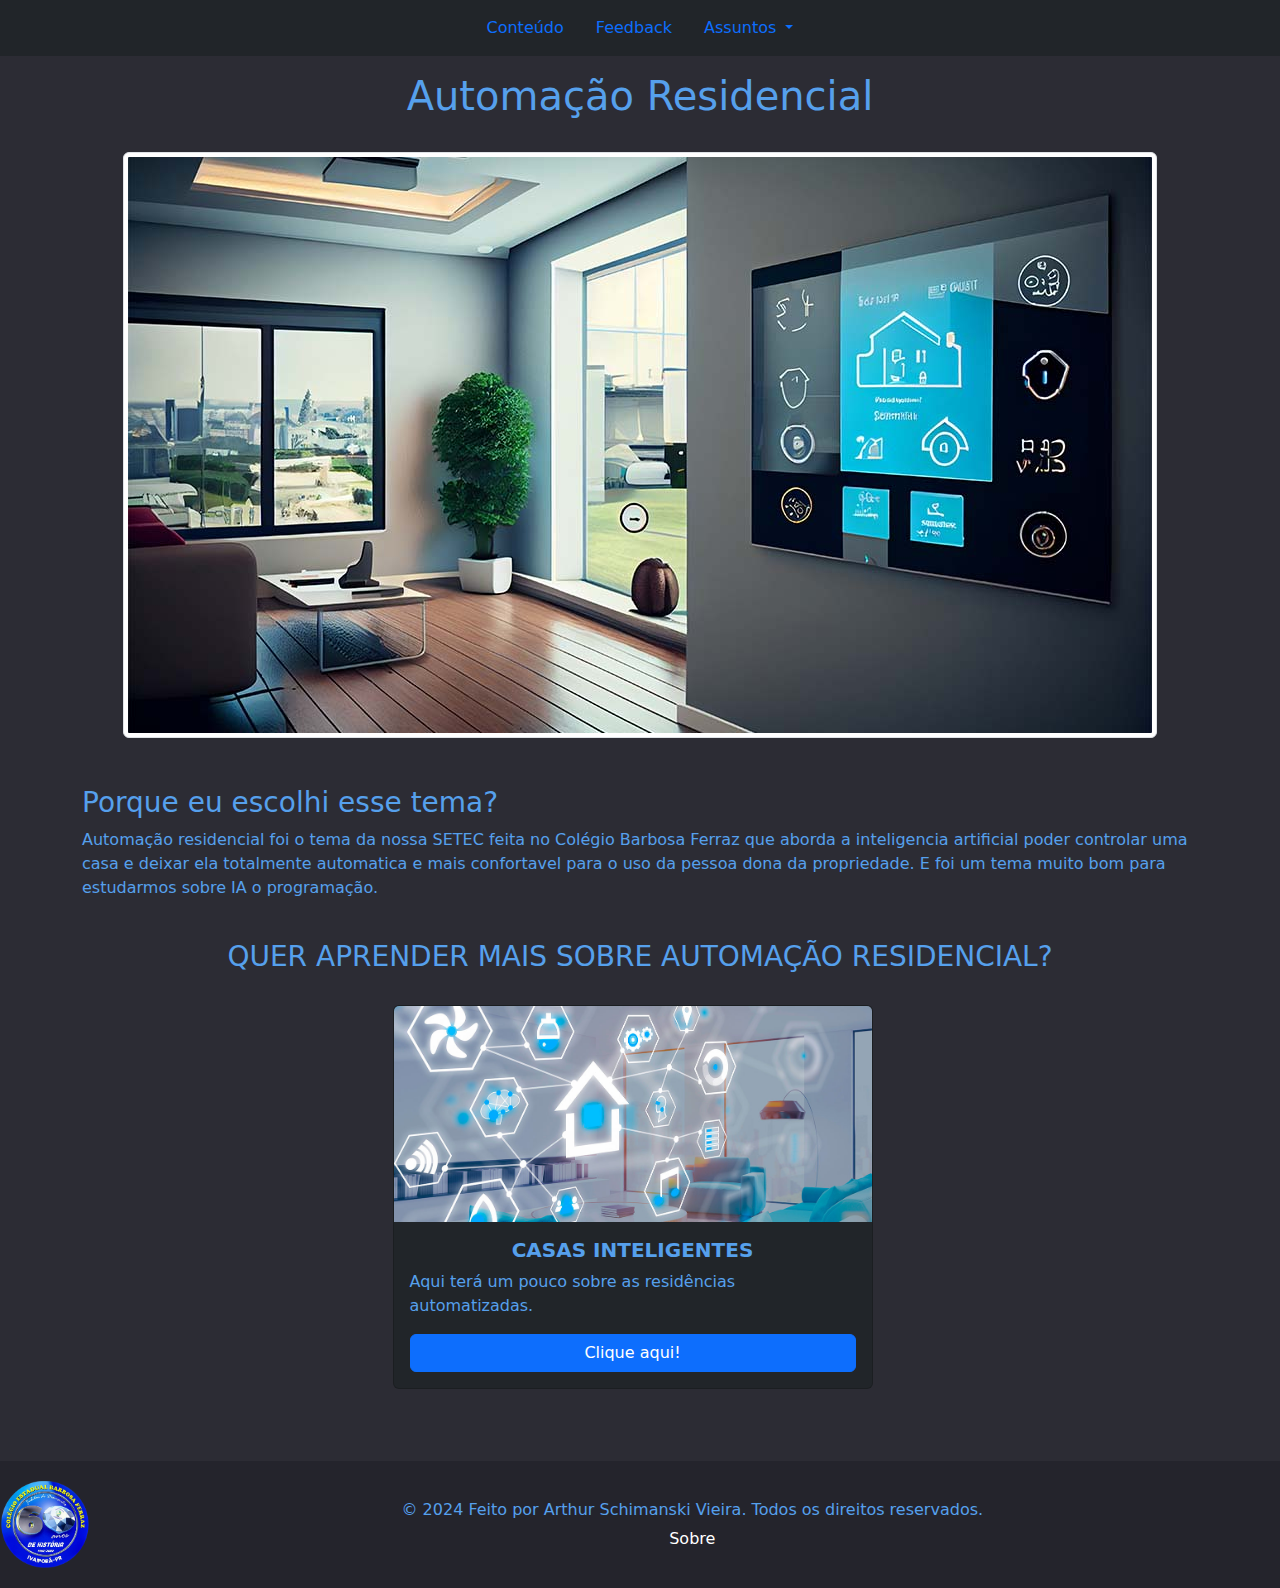
<file: index.html>
<!DOCTYPE html>
<html lang="pt-br">

<head>
    <meta charset="UTF-8">
    <meta name="viewport" content="width=device-width, initial-scale=1.0">
    <title>Automação residencial</title>
    <link href="https://cdn.jsdelivr.net/npm/bootstrap@5.3.3/dist/css/bootstrap.min.css" rel="stylesheet"
        integrity="sha384-QWTKZyjpPEjISv5WaRU9OFeRpok6YctnYmDr5pNlyT2bRjXh0JMhjY6hW+ALEwIH" crossorigin="anonymous">
    <script defer src="https://cdn.jsdelivr.net/npm/bootstrap@5.3.3/dist/js/bootstrap.bundle.min.js"
        integrity="sha384-YvpcrYf0tY3lHB60NNkmXc5s9fDVZLESaAA55NDzOxhy9GkcIdslK1eN7N6jIeHz"
        crossorigin="anonymous"></script>
    <link rel="stylesheet" href="style.css">
</head>

<body>
    <nav class="navbar bg-dark fixed-top justify-content-center ">
        <ul class="nav justify-content-center">
            <li class="nav-item">
                <a class="nav-link active" aria-current="page" href="conteudo.html">Conteúdo</a>
            </li>
            <li class="nav-item">
                <a class="nav-link" href="feedback.php">Feedback</a>
            </li>
            <li class="nav-item dropdown">
                <a class="nav-link dropdown-toggle" href="#" role="button" data-bs-toggle="dropdown"
                    aria-expanded="false">
                    Assuntos
                </a>
                <ul class="dropdown-menu">
                    <li><a class="dropdown-item" href="casas.html">Casas Inteligentes</a></li>
                    <li><a class="dropdown-item" href="fazer.html">Como é feita a automação</a></li>
                    <li><a class="dropdown-item" href="beneficios.html">Benefícios</a></li>
                </ul>
            </li>
        </ul>
    </nav>
    <br>
    <br>
    <br>
    <div class="container">
        <h1 class="titulo text-center">Automação Residencial</h1>
        <br>
        <div class="d-flex justify-content-center">
            <img src="img/nao.jpg" class="img-fluid img-thumbnail" alt="..." style="max-width: 100%; height: auto;">
        </div>
        <br>
        <br>
        <h3 class="titulo">Porque eu escolhi esse tema?</h3>
        <p>Automação residencial foi o tema da nossa SETEC feita no Colégio Barbosa Ferraz que aborda a inteligencia
            artificial poder controlar uma casa e deixar ela totalmente automatica e mais confortavel para o uso da
            pessoa dona da propriedade. E foi um tema muito bom para estudarmos sobre IA o programação.</p>
    </div>

    <br>
    <h3 class="titulo text-center">QUER APRENDER MAIS SOBRE AUTOMAÇÃO RESIDENCIAL?</h3>
    <br>
    <div class="container d-flex justify-content-center">
        <div class="card bg-dark card-inline" style="width: 30rem;">
            <img src="img/oi.jpg" class="card-img-top" alt="...">
            <div class="card-body">
                <h5 class="titulo card-title d-flex justify-content-center"><strong>CASAS INTELIGENTES</strong></h5>
                <p class="card-text d-flex justify-content-center">Aqui terá um pouco sobre as residências
                    automatizadas.</p>
                <a href="conteudo.html" class="btn btn-primary d-flex justify-content-center">Clique aqui!</a>
            </div>
        </div>
        
    </div>
    <br>
    <br>
    <br>
    <footer class="footer">
        <div class="footer-content">
            <img class="logo" src="img/logo.png" alt="Logo do Barbosa">
            <div class="footer-text">
                <p>&copy; 2024 Feito por Arthur Schimanski Vieira. Todos os direitos reservados.</p>
                <div class="footer-links">
                    <a href="sobre.html">Sobre</a>
                </div>
            </div>
        </div>
    </footer>


</body>

</html>
</file>
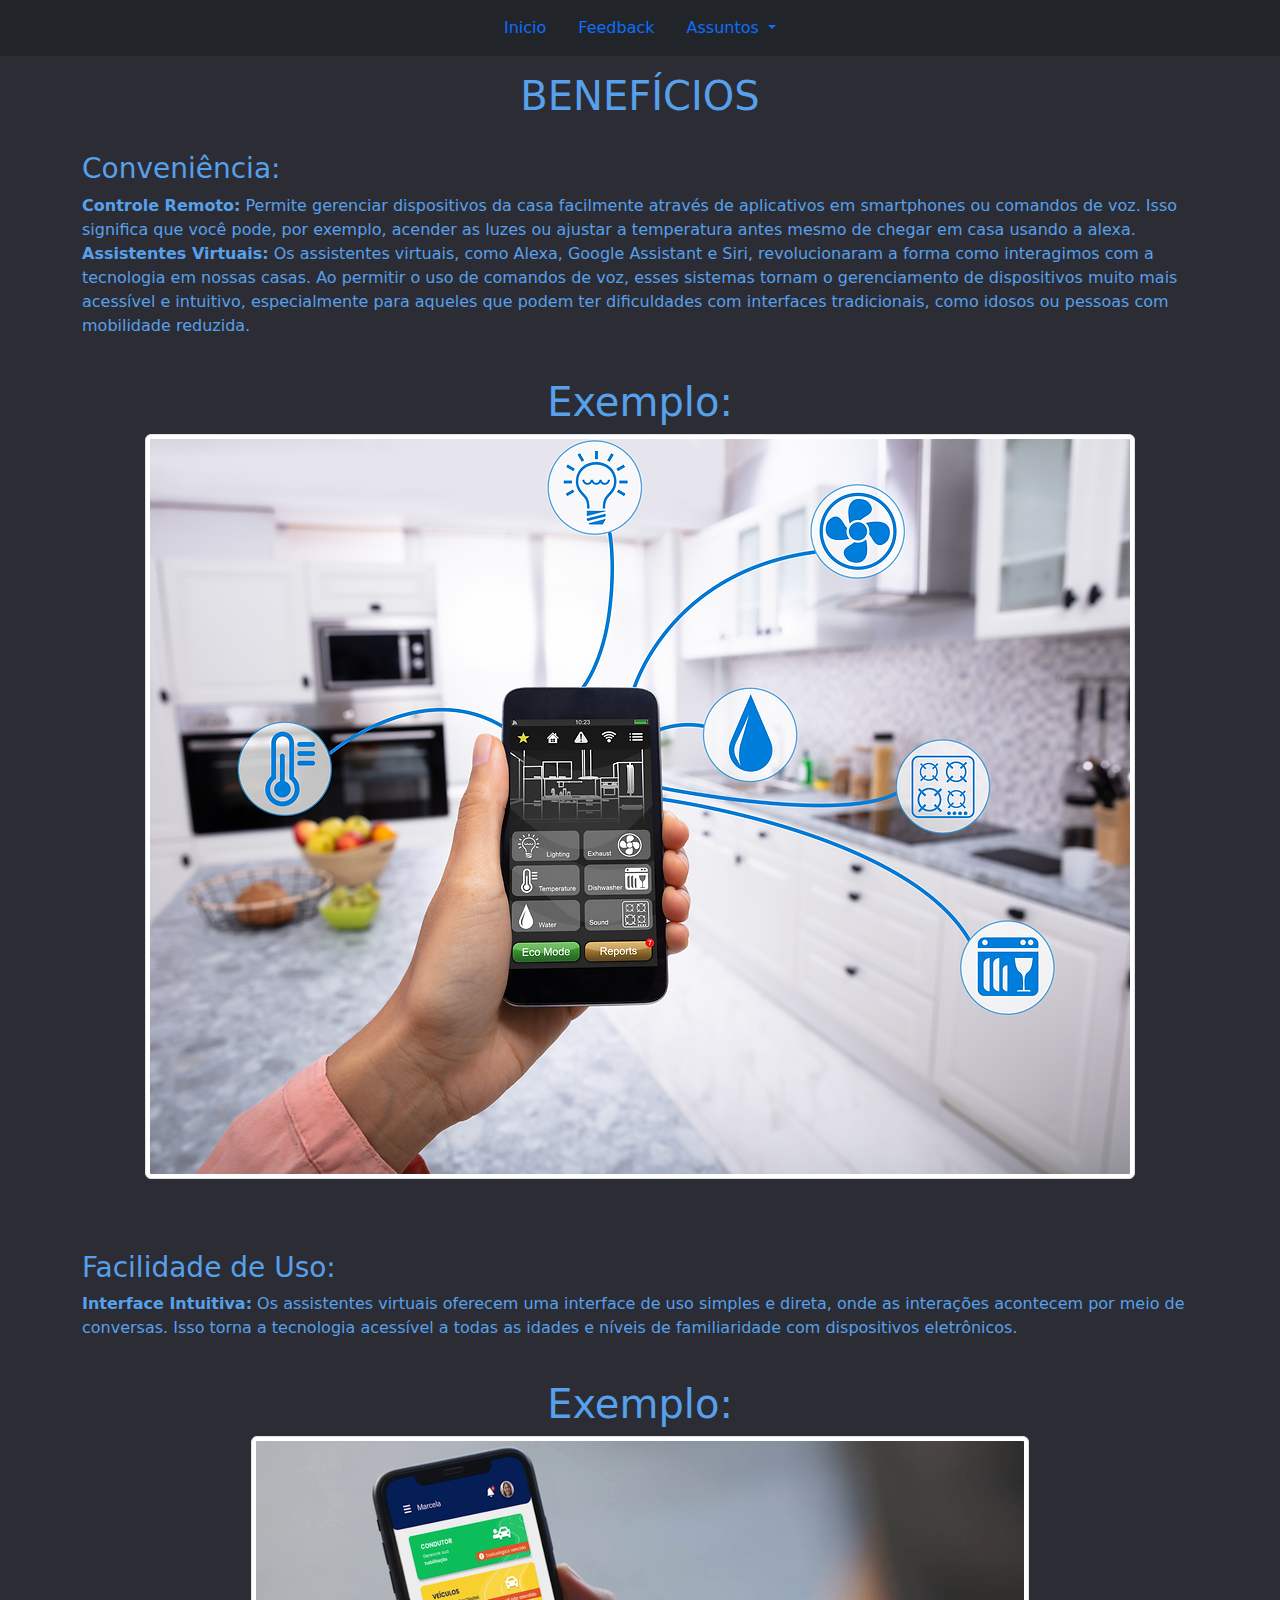
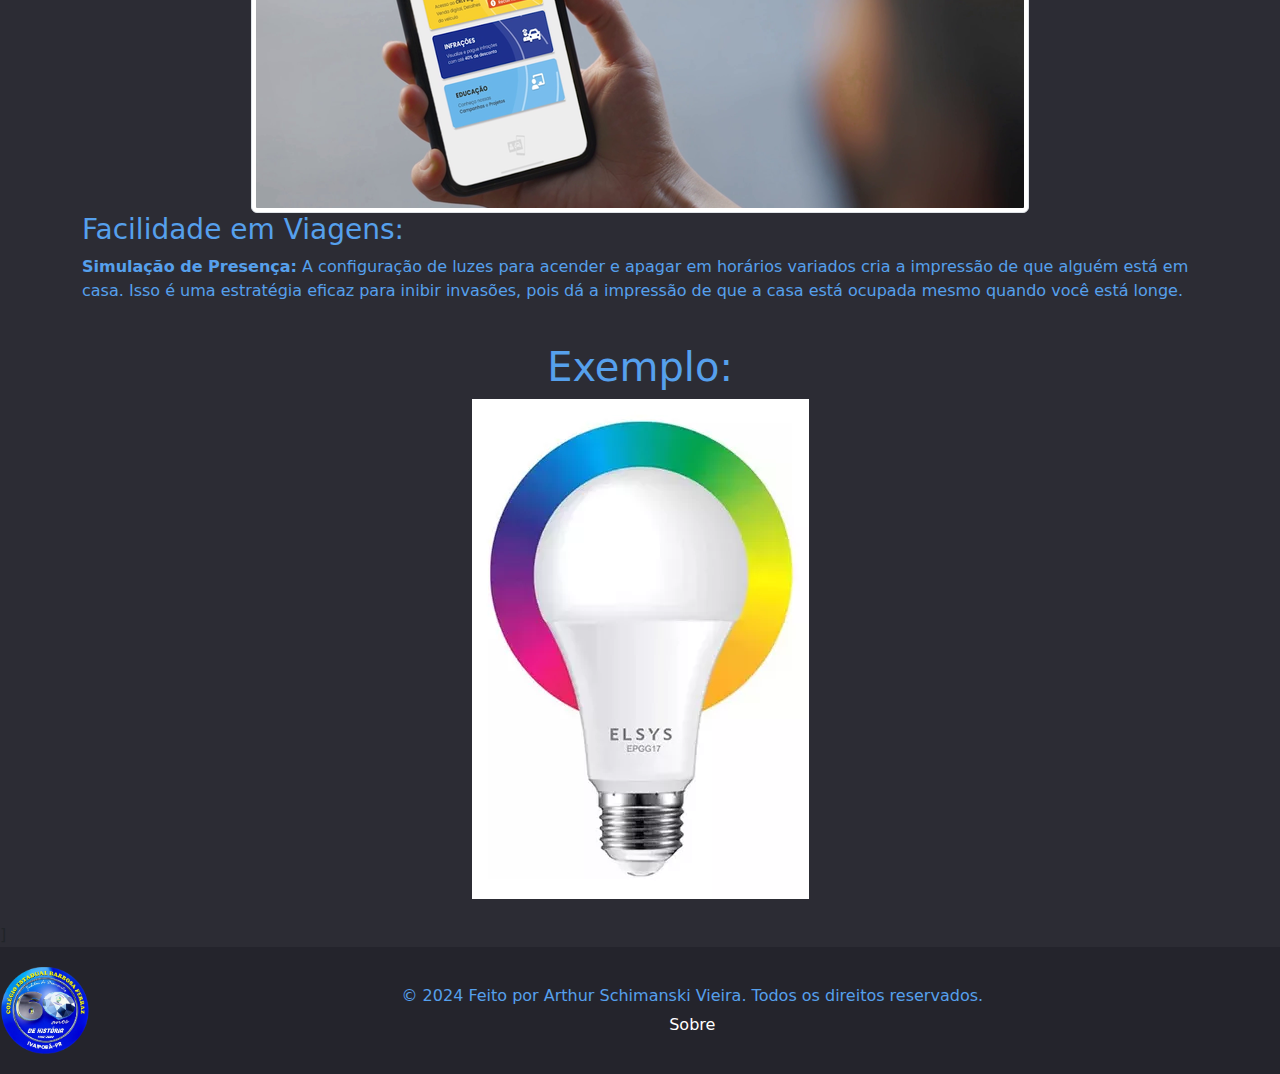
<file: beneficios.html>
<!DOCTYPE html>
<html lang="pt-br">

<head>
    <meta charset="UTF-8">
    <meta name="viewport" content="width=device-width, initial-scale=1.0">
    <title>BENEFÍCIOS</title>
    <link href="https://cdn.jsdelivr.net/npm/bootstrap@5.3.3/dist/css/bootstrap.min.css" rel="stylesheet"
        integrity="sha384-QWTKZyjpPEjISv5WaRU9OFeRpok6YctnYmDr5pNlyT2bRjXh0JMhjY6hW+ALEwIH" crossorigin="anonymous">
    <script defer src="https://cdn.jsdelivr.net/npm/bootstrap@5.3.3/dist/js/bootstrap.bundle.min.js"
        integrity="sha384-YvpcrYf0tY3lHB60NNkmXc5s9fDVZLESaAA55NDzOxhy9GkcIdslK1eN7N6jIeHz"
        crossorigin="anonymous"></script>
    <link rel="stylesheet" href="style.css">
</head>

<body>
    <nav class="navbar bg-dark fixed-top justify-content-center ">
        <ul class="nav justify-content-center">

            <li class="nav-item">
                <a class="nav-link active" aria-current="page" href="index.html">Inicio</a>
            </li>
            <li class="nav-item">
                <a class="nav-link" href="feedback.php">Feedback</a>
            </li>
            <li class="nav-item dropdown">
                <a class="nav-link dropdown-toggle" href="#" role="button" data-bs-toggle="dropdown"
                    aria-expanded="false">
                    Assuntos
                </a>
                <ul class="dropdown-menu">
                    <li><a class="dropdown-item" href="conteudo.html">Conteúdo</a></li>
                    <li><a class="dropdown-item" href="casas.html">Casas Inteligentes</a></li>
                    <li><a class="dropdown-item" href="fazer.html">Como é feita a automação</a></li>
                    <li><a class="dropdown-item" href="beneficios.html">Benefícios</a></li>
                </ul>
            </li>
        </ul>
    </nav>
    <br>
    <br>
    <br>
    <h1 class="titulo text-center">BENEFÍCIOS</h1>
    <br>    
    <div class="container">
        <h3 class="titulo">Conveniência:</h3>
        <p><strong>Controle Remoto:</strong> Permite gerenciar dispositivos da casa facilmente através de aplicativos em
            smartphones ou comandos de voz. Isso significa que você pode, por exemplo, acender as luzes ou ajustar a
            temperatura antes mesmo de chegar em casa usando a alexa.
            <br>
            <strong>Assistentes Virtuais:</strong> Os assistentes virtuais, como Alexa, Google Assistant e Siri,
            revolucionaram a forma como interagimos com a tecnologia em nossas casas. Ao permitir o uso de comandos de
            voz, esses sistemas tornam o gerenciamento de dispositivos muito mais acessível e intuitivo, especialmente
            para aqueles que podem ter dificuldades com interfaces tradicionais, como idosos ou pessoas com mobilidade
            reduzida.
        </p>
<br>
        <h1 class="titulo text-center">Exemplo:</h1>
        <div class="row justify-content-center">
            <div class="col-auto">
                <img src="img/conveniencia.webp" class="img-fluid img-thumbnail" alt="Thumbnail">
            </div>
        </div>
        <br>
        <br>
        <br>

        <h3 class="titulo">Facilidade de Uso:</h3>
        <p><strong>Interface Intuitiva:</strong> Os assistentes virtuais oferecem uma interface de uso simples e direta,
            onde as interações acontecem por meio de conversas. Isso torna a tecnologia acessível a todas as idades e
            níveis de familiaridade com dispositivos eletrônicos.
            <br>
        </p>
<br>
        <h1 class="titulo text-center">Exemplo:</h1>
        <div class="row justify-content-center">
            <div class="col-auto">
                <img src="img/intuitiva.png" class="img-fluid img-thumbnail" alt="Thumbnail">
            </div>
        </div>

        <h3 class="titulo">Facilidade em Viagens:</h3>
        <p><strong>Simulação de Presença:</strong> A configuração de luzes para acender e apagar em horários variados
            cria a impressão de que alguém está em casa. Isso é uma estratégia eficaz para inibir invasões, pois dá a
            impressão de que a casa está ocupada mesmo quando você está longe.
            <br>
        </p>
<br>
        <h1 class="titulo text-center">Exemplo:</h1>
        <div class="row justify-content-center">
            <div class="col-auto">
                <img class="" src="img/lampada.webp" class="img-fluid img-thumbnail" alt="Thumbnail">
            </div>
        </div>
    </div>
    <br>
    ]
    <footer class="footer">
        <div class="footer-content">
            <img class="logo" src="img/logo.png" alt="Logo do Barbosa">
            <div class="footer-text">
                <p>&copy; 2024 Feito por Arthur Schimanski Vieira. Todos os direitos reservados.</p>
                <div class="footer-links">
                    <a href="sobre.html">Sobre</a>
                </div>
            </div>
        </div>
    </footer>

</body>

</html>
</file>
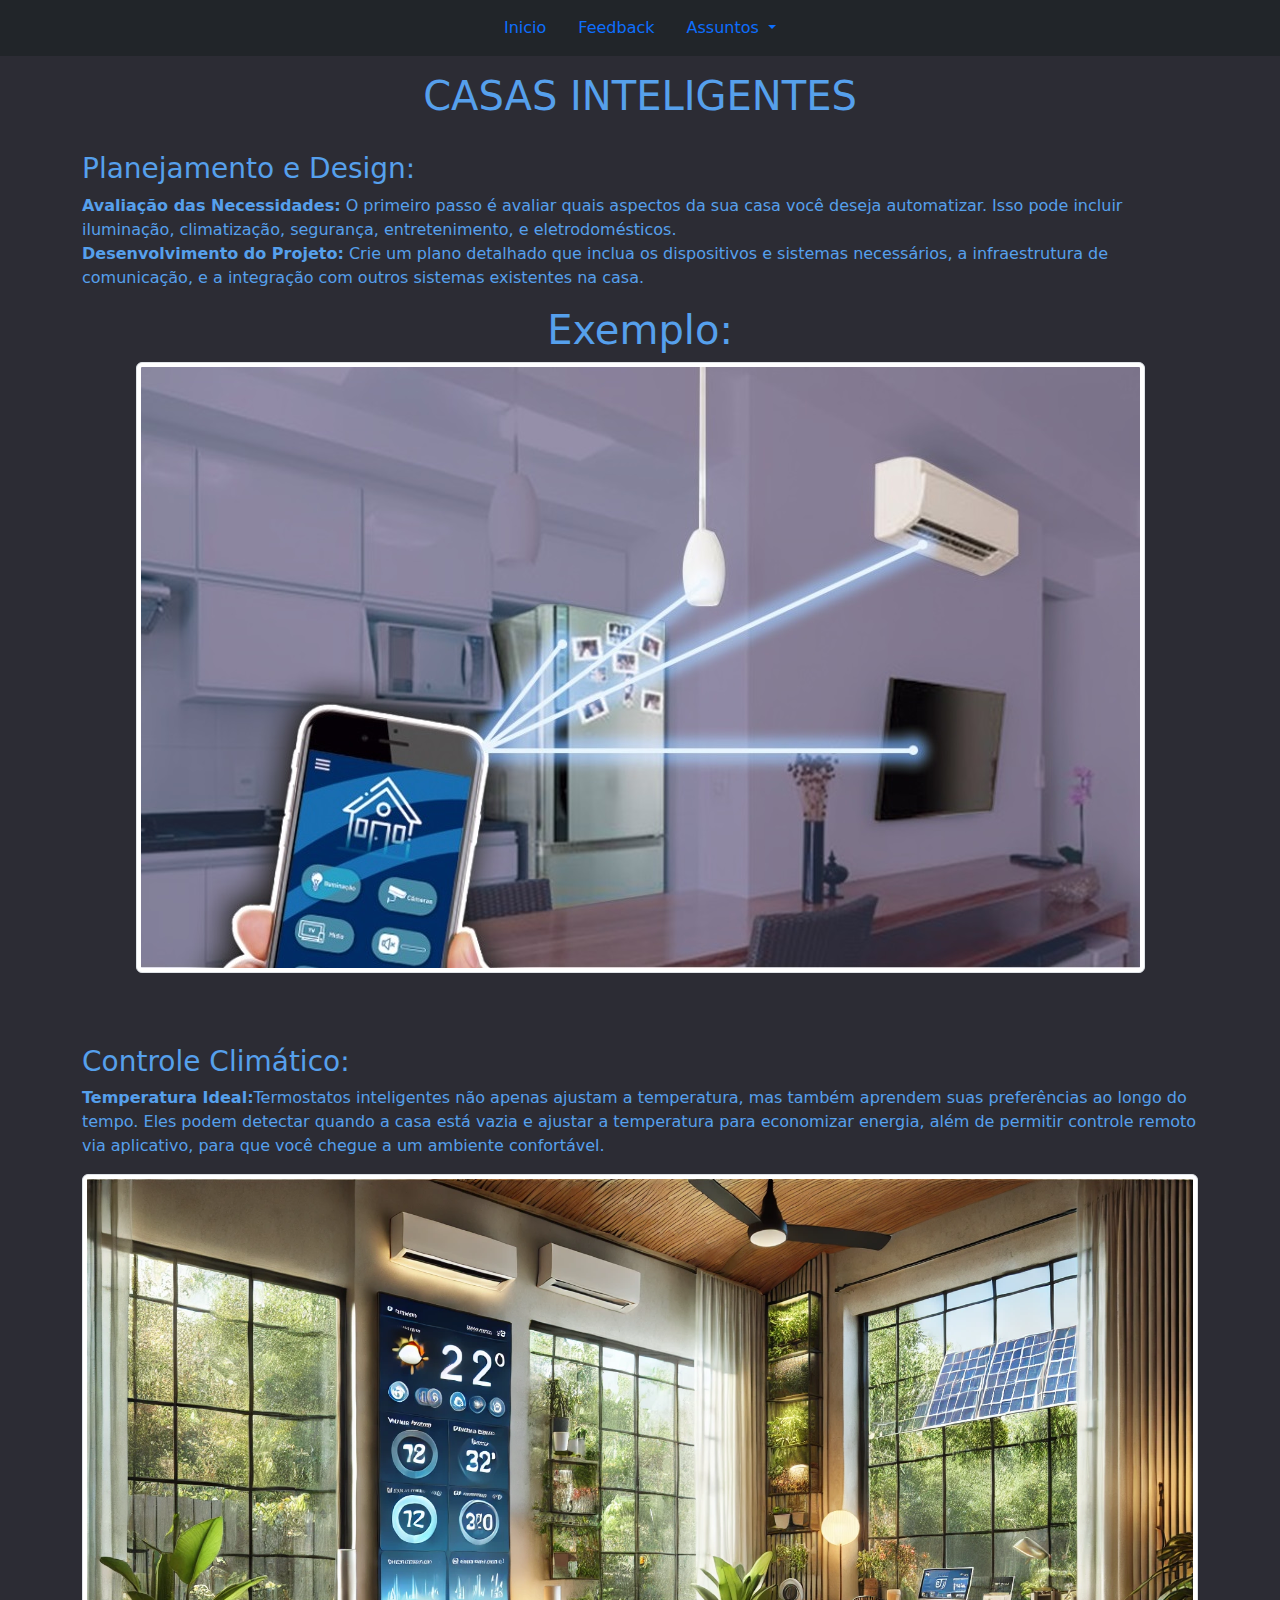
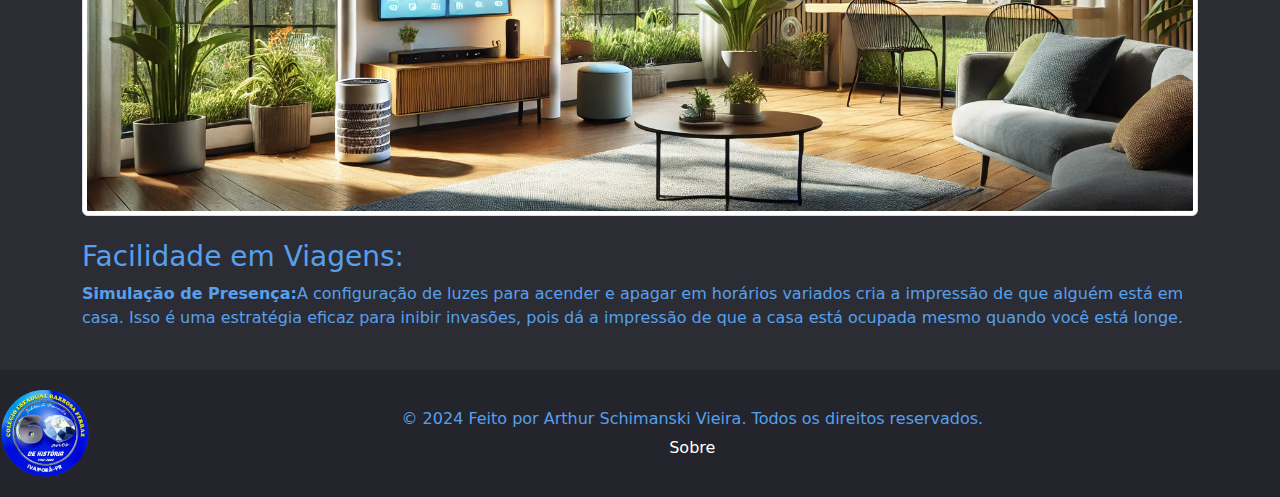
<file: casas.html>
<!DOCTYPE html>
<html lang="pt-br">

<head>
    <meta charset="UTF-8">
    <meta name="viewport" content="width=device-width, initial-scale=1.0">
    <title>CASAS INTELIGENTES</title>
    <link href="https://cdn.jsdelivr.net/npm/bootstrap@5.3.3/dist/css/bootstrap.min.css" rel="stylesheet"
        integrity="sha384-QWTKZyjpPEjISv5WaRU9OFeRpok6YctnYmDr5pNlyT2bRjXh0JMhjY6hW+ALEwIH" crossorigin="anonymous">
    <script defer src="https://cdn.jsdelivr.net/npm/bootstrap@5.3.3/dist/js/bootstrap.bundle.min.js"
        integrity="sha384-YvpcrYf0tY3lHB60NNkmXc5s9fDVZLESaAA55NDzOxhy9GkcIdslK1eN7N6jIeHz"
        crossorigin="anonymous"></script>
    <link rel="stylesheet" href="style.css">
</head>

<body>
    <nav class="navbar bg-dark fixed-top justify-content-center ">
        <ul class="nav justify-content-center">

            <li class="nav-item">
                <a class="nav-link active" aria-current="page" href="index.html">Inicio</a>
            </li>
            <li class="nav-item">
                <a class="nav-link" href="feedback.php">Feedback</a>
            </li>
        
            <li class="nav-item dropdown">
                <a class="nav-link dropdown-toggle" href="#" role="button" data-bs-toggle="dropdown"
                    aria-expanded="false">
                    Assuntos
                </a>
                <ul class="dropdown-menu">
                    <li><a class="dropdown-item" href="conteudo.html">Conteúdo</a></li>
                    <li><a class="dropdown-item" href="casas.html">Casas Inteligentes</a></li>
                    <li><a class="dropdown-item" href="fazer.html">Como é feita a automação</a></li>
                    <li><a class="dropdown-item" href="beneficios.html">Benefícios</a></li>
                </ul>
            </li>
        </ul>
    </nav>
    <br>
    <br>
    <br>
    <h1 class="titulo text-center">CASAS INTELIGENTES</h1>
    <br>
    <div class="container">
        <h3 class="titulo">Planejamento e Design:</h3>
        <p><strong>Avaliação das Necessidades:</strong> O primeiro passo é avaliar quais aspectos da sua casa você
            deseja automatizar. Isso pode incluir iluminação, climatização, segurança, entretenimento, e
            eletrodomésticos.
            <br>
            <strong>Desenvolvimento do Projeto:</strong> Crie um plano detalhado que inclua os dispositivos e sistemas
            necessários, a infraestrutura de comunicação, e a integração com outros sistemas existentes na casa.
        </p>

        <h1 class="titulo text-center">Exemplo:</h1>
        <div class="row justify-content-center">
            <div class="col-auto">
                <img src="img/talvez.jpg" class="imagens img-fluid img-thumbnail" alt="Thumbnail">
            </div>
        </div>
        <br>
        <br>
        <br>
        
        <h3 class="titulo">Controle Climático:</h3>
        <p><strong>Temperatura Ideal:</strong>Termostatos inteligentes não apenas ajustam a temperatura, mas também
            aprendem suas preferências ao longo do tempo. Eles podem detectar quando a casa está vazia e ajustar a
            temperatura para economizar energia, além de permitir controle remoto via aplicativo, para que você chegue a
            um ambiente confortável.
            <br>
        </p>

        <div class="row justify-content-center"></div>
            <div class="col-auto">
                <img src="img/temperatura.webp" class="img-fluid img-thumbnail"  alt="Thumbnail">
            </div>
<br>
        <h3 class="titulo">Facilidade em Viagens:</h3>
        <p><strong>Simulação de Presença:</strong>A configuração de luzes para acender e apagar em horários variados cria a impressão de que alguém está em casa. Isso é uma estratégia eficaz para inibir invasões, pois dá a impressão de que a casa está ocupada mesmo quando você está longe.
            <br>
        </p>
    </div>
    <br>
    
    <footer class="footer">
        <div class="footer-content">
            <img class="logo" src="img/logo.png" alt="Logo do Barbosa">
            <div class="footer-text">
                <p>&copy; 2024 Feito por Arthur Schimanski Vieira. Todos os direitos reservados.</p>
                <div class="footer-links">
                    <a href="sobre.html">Sobre</a>
                </div>
            </div>
        </div>
    </footer>

</body>

</html>
</file>
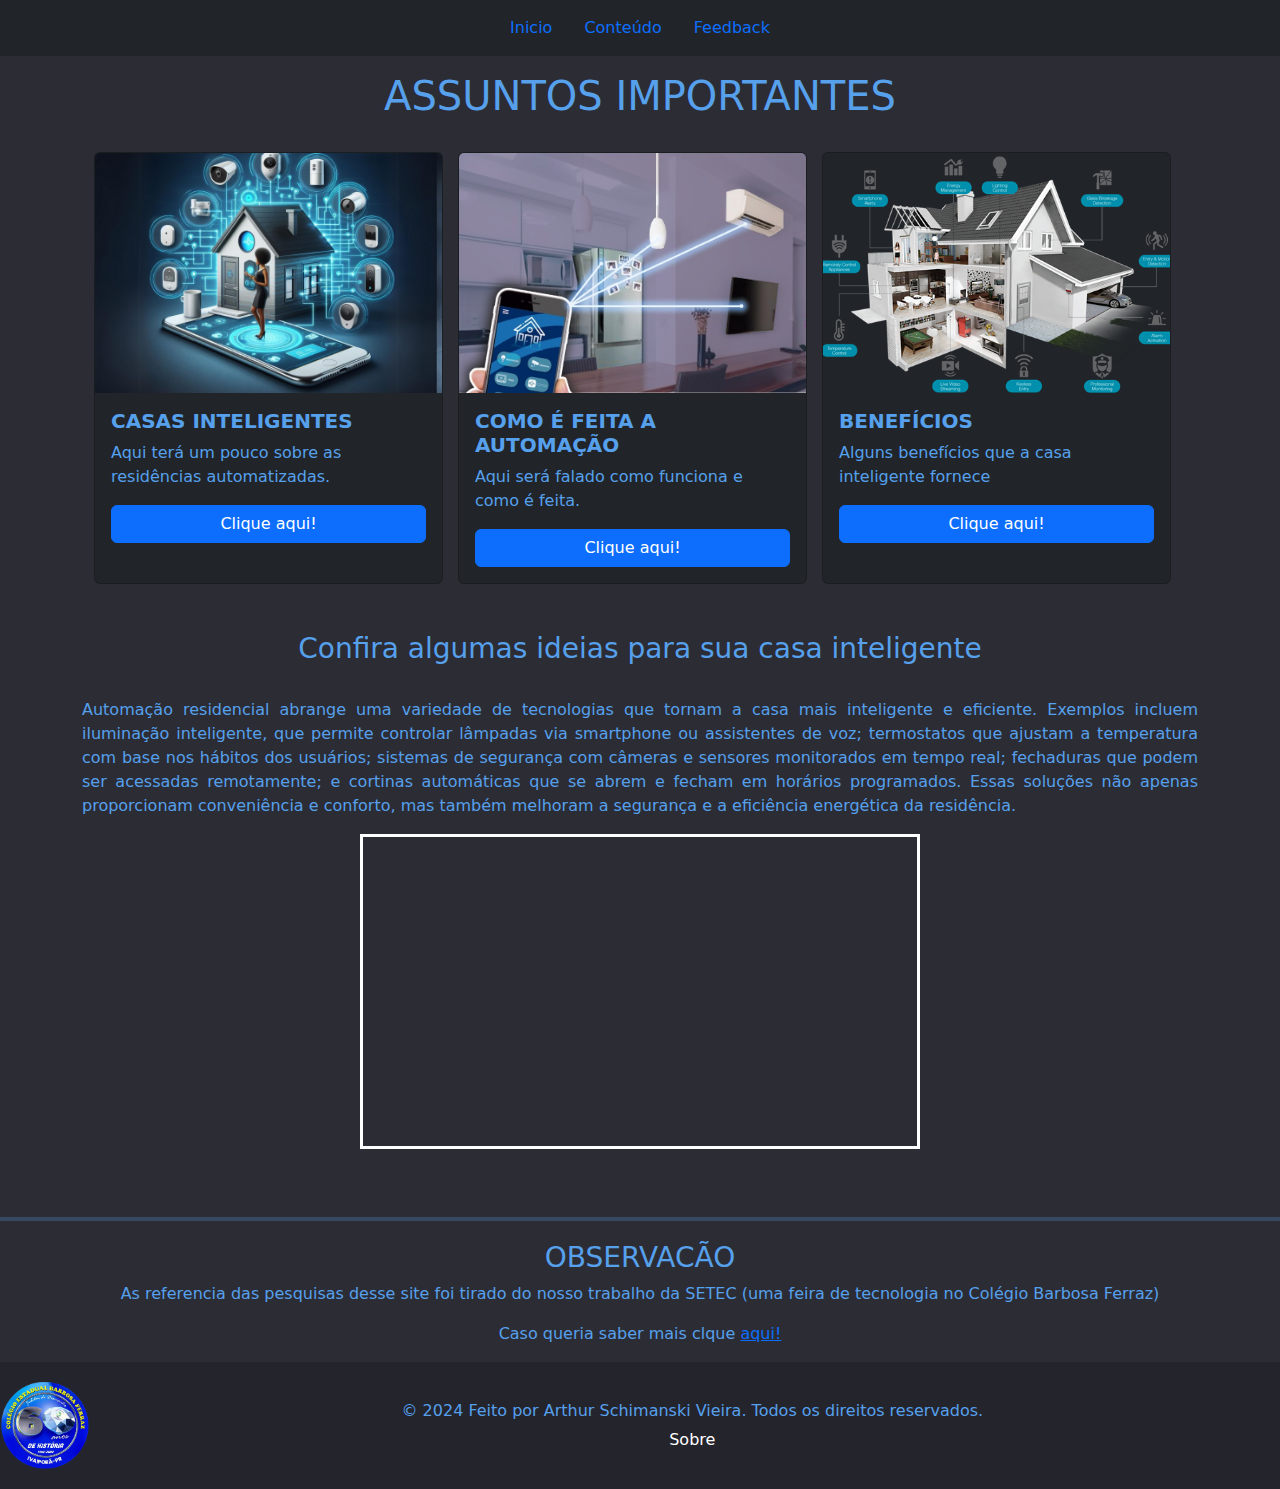
<file: conteudo.html>
<!DOCTYPE html>
<html lang="pt-br">

<head>
    <meta charset="UTF-8">
    <meta name="viewport" content="width=device-width, initial-scale=1.0">
    <title>Resumo</title>
    <link href="https://cdn.jsdelivr.net/npm/bootstrap@5.3.3/dist/css/bootstrap.min.css" rel="stylesheet"
        integrity="sha384-QWTKZyjpPEjISv5WaRU9OFeRpok6YctnYmDr5pNlyT2bRjXh0JMhjY6hW+ALEwIH" crossorigin="anonymous">
    <script defer src="https://cdn.jsdelivr.net/npm/bootstrap@5.3.3/dist/js/bootstrap.bundle.min.js"
        integrity="sha384-YvpcrYf0tY3lHB60NNkmXc5s9fDVZLESaAA55NDzOxhy9GkcIdslK1eN7N6jIeHz"
        crossorigin="anonymous"></script>
    <link href="https://cdn.jsdelivr.net/npm/bootstrap@5.3.3/dist/css/bootstrap.min.css" rel="stylesheet"
        integrity="sha384-QWTKZyjpPEjISv5WaRU9OFeRpok6YctnYmDr5pNlyT2bRjXh0JMhjY6hW+ALEwIH" crossorigin="anonymous">
    <script defer src="https://cdn.jsdelivr.net/npm/bootstrap@5.3.3/dist/js/bootstrap.bundle.min.js"
        integrity="sha384-YvpcrYf0tY3lHB60NNkmXc5s9fDVZLESaAA55NDzOxhy9GkcIdslK1eN7N6jIeHz"
        crossorigin="anonymous"></script>

    <link rel="stylesheet" href="style.css">
</head>

<body>
    <nav class="navbar bg-dark fixed-top justify-content-center ">
        <ul class="nav justify-content-center text-justify">
            <li class="nav-item">
                <a class="nav-link" href="index.html">Inicio</a>
            </li>
            <li class="nav-item">
                <a class="nav-link active" aria-current="page" href="conteudo.html">Conteúdo</a>
            </li>
            <li class="nav-item">
                <a class="nav-link" href="feedback.php">Feedback</a>
            </li>
        </ul>
    </nav>
    <br>
    <br>
    <br>

    <h1 class="titulo text-center">ASSUNTOS IMPORTANTES</h1>
    <br>
    <div class="container">
        <div class="container d-flex justify-content-center">
            <div class="card bg-dark card-inline" style="width: 25rem;">
                <img src="img/1.png" class="card-img-top" alt="..." style="height: 240px; object-fit: cover;">
                <div class="card-body">
                    <h5 class="titulo card-title"><strong>CASAS INTELIGENTES</strong></h5>
                    <p class="card-text">Aqui terá um pouco sobre as residências automatizadas.</p>
                    <a href="casas.html" class="btn btn-primary d-flex justify-content-center">Clique aqui!</a>
                </div>
            </div>
    
            <div class="card bg-dark card-inline" style="width: 25rem;">
                <img src="img/talvez.jpg" class="card-img-top" alt="..." style="height: 240px; object-fit: cover;">
                <div class="card-body">
                    <h5 class="titulo card-title"><strong>COMO É FEITA A AUTOMAÇÃO</strong></h5>
                    <p class="card-text">Aqui será falado como funciona e como é feita.</p>
                    <a href="fazer.html" class="btn btn-primary d-flex justify-content-center">Clique aqui!</a>
                </div>
            </div>
    
            <div class="card bg-dark card-inline" style="width: 25rem;">
                <img src="img/sera.png" class="card-img-top" alt="..." style="height: 240px; object-fit: cover;">
                <div class="card-body">
                    <h5 class="titulo card-title"><strong>BENEFÍCIOS</strong></h5>
                    <p class="card-text">Alguns benefícios que a casa inteligente fornece</p>
                    <a href="beneficios.html" class="btn btn-primary d-flex justify-content-center">Clique aqui!</a>
                </div>
            </div>
        </div>
    </div>
    
    </div>
    <br>
    <br>
    <div class="container">
        <h3 class="titulo text-center">Confira algumas ideias para sua casa inteligente</h3>
        <br>
        <p class="justificado">Automação residencial abrange uma variedade de tecnologias que tornam a casa mais inteligente e eficiente. Exemplos incluem iluminação inteligente, que permite controlar lâmpadas via smartphone ou assistentes de voz; termostatos que ajustam a temperatura com base nos hábitos dos usuários; sistemas de segurança com câmeras e sensores monitorados em tempo real; fechaduras que podem ser acessadas remotamente; e cortinas automáticas que se abrem e fecham em horários programados. Essas soluções não apenas proporcionam conveniência e conforto, mas também melhoram a segurança e a eficiência energética da residência.</p>
        <div class="container d-flex justify-content-center align-items-center ">
            <iframe width="560" height="315" src="https://www.youtube.com/embed/R26QhFQYzcw?si=uirsTt5JvdN9vfe4"
                title="YouTube video player" frameborder="0"
                allow="accelerometer; autoplay; clipboard-write; encrypted-media; gyroscope; picture-in-picture; web-share"
                referrerpolicy="strict-origin-when-cross-origin" allowfullscreen></iframe>
        </div>
    </div>
    <br>
    <br>
    <hr>

    <div class="container text-center">
        <h3 class="titulo">OBSERVACÃO</h3>
        <p>As referencia das pesquisas desse site foi tirado do nosso trabalho da SETEC (uma feira de tecnologia no Colégio Barbosa Ferraz)</p>
        <p>Caso queria saber mais clque <a href="slides.html">aqui!</a> </p>
    </div>

    <footer class="footer">
        <div class="footer-content">
            <img class="logo" src="img/logo.png" alt="Logo do Barbosa">
            <div class="footer-text">
                <p>&copy; 2024 Feito por Arthur Schimanski Vieira. Todos os direitos reservados.</p>
                <div class="footer-links">
                    <a href="sobre.html">Sobre</a>
                </div>
            </div>
        </div>
    </footer>
</body>

</html>
</file>
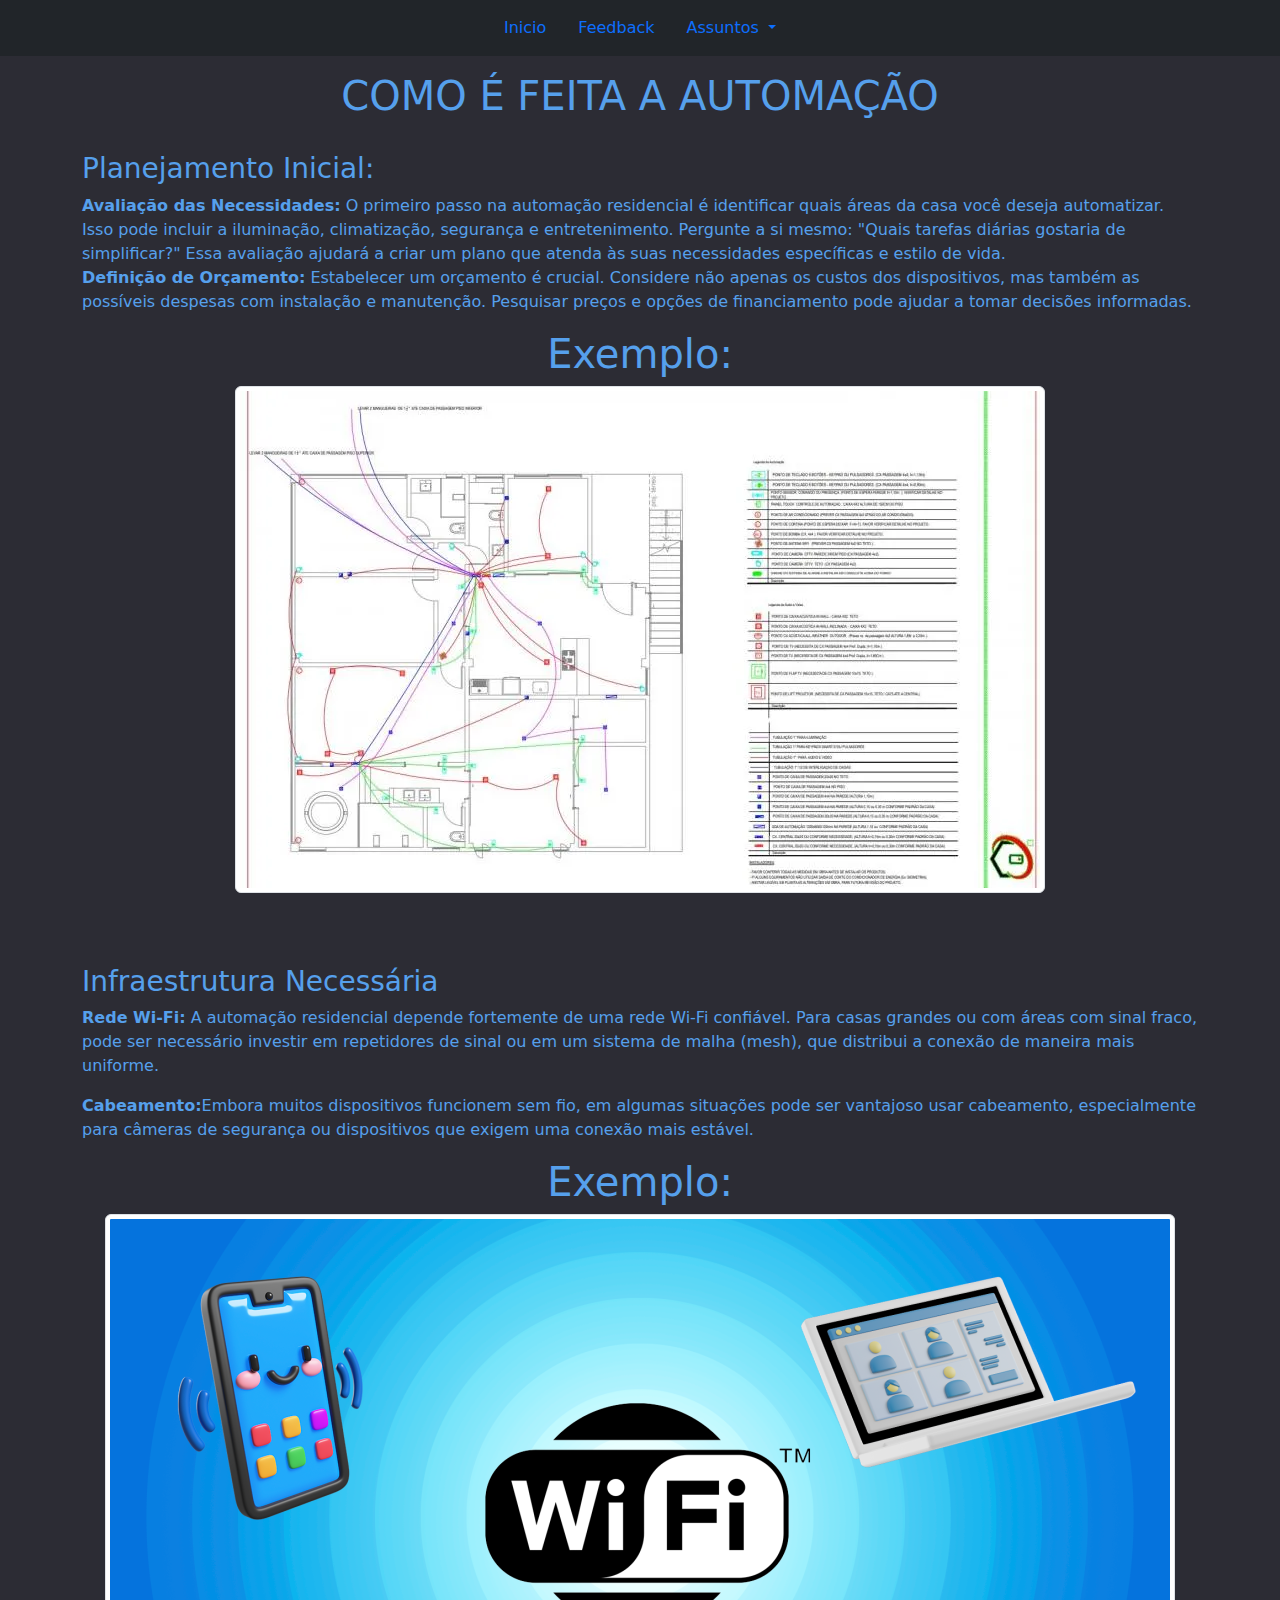
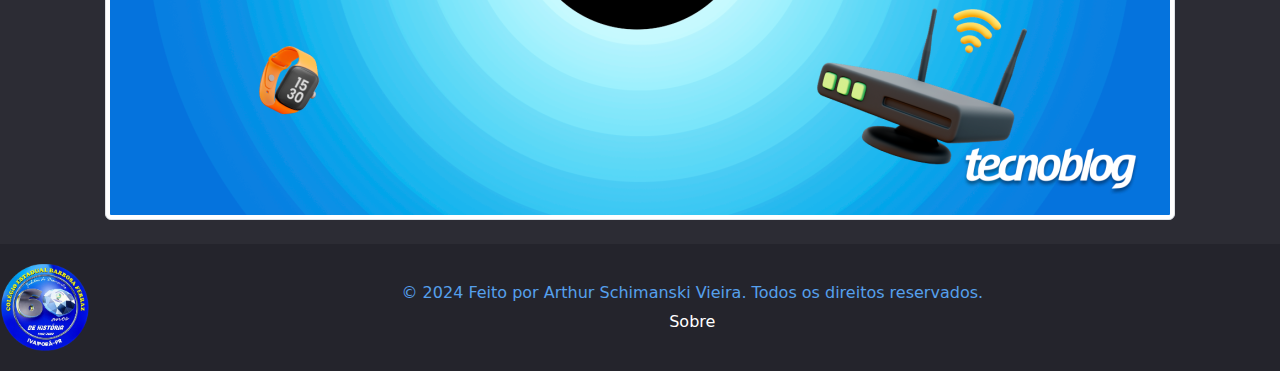
<file: fazer.html>
<!DOCTYPE html>
<html lang="pt-br">

<head>
    <meta charset="UTF-8">
    <meta name="viewport" content="width=device-width, initial-scale=1.0">
    <title>COMO É FEITA A AUTOMAÇÃO</title>
    <link href="https://cdn.jsdelivr.net/npm/bootstrap@5.3.3/dist/css/bootstrap.min.css" rel="stylesheet"
        integrity="sha384-QWTKZyjpPEjISv5WaRU9OFeRpok6YctnYmDr5pNlyT2bRjXh0JMhjY6hW+ALEwIH" crossorigin="anonymous">
    <script defer src="https://cdn.jsdelivr.net/npm/bootstrap@5.3.3/dist/js/bootstrap.bundle.min.js"
        integrity="sha384-YvpcrYf0tY3lHB60NNkmXc5s9fDVZLESaAA55NDzOxhy9GkcIdslK1eN7N6jIeHz"
        crossorigin="anonymous"></script>
    <link rel="stylesheet" href="style.css">
</head>

<body>
    <nav class="navbar bg-dark fixed-top justify-content-center ">
        <ul class="nav justify-content-center">

            <li class="nav-item">
                <a class="nav-link active" aria-current="page" href="index.html">Inicio</a>
            </li>
            <li class="nav-item">
                <a class="nav-link" href="feedback.php">Feedback</a>
            </li>
            <li class="nav-item dropdown">
                <a class="nav-link dropdown-toggle" href="#" role="button" data-bs-toggle="dropdown"
                    aria-expanded="false">
                    Assuntos
                </a>
                <ul class="dropdown-menu">
                    <li><a class="dropdown-item" href="conteudo.html">Conteúdo</a></li>
                    <li><a class="dropdown-item" href="casas.html">Casas Inteligentes</a></li>
                    <li><a class="dropdown-item" href="fazer.html">Como é feita a automação</a></li>
                    <li><a class="dropdown-item" href="beneficios.html">Benefícios</a></li>
                </ul>
            </li>
        </ul>

    </nav>
    <br>
    <br>
    <br>
    <h1 class="titulo text-center">COMO É FEITA A AUTOMAÇÃO</h1>
    <br>
    <div class="container">
        <h3 class="titulo">Planejamento Inicial:</h3>
        <p><strong>Avaliação das Necessidades:</strong> O primeiro passo na automação residencial é identificar quais
            áreas da casa você deseja automatizar. Isso pode incluir a iluminação, climatização, segurança e
            entretenimento. Pergunte a si mesmo: "Quais tarefas diárias gostaria de simplificar?" Essa avaliação ajudará
            a criar um plano que atenda às suas necessidades específicas e estilo de vida.
            <br>
            <strong>Definição de Orçamento:</strong> Estabelecer um orçamento é crucial. Considere não apenas os custos
            dos dispositivos, mas também as possíveis despesas com instalação e manutenção. Pesquisar preços e opções de
            financiamento pode ajudar a tomar decisões informadas.
        </p>

        <h1 class="titulo text-center">Exemplo:</h1>
        <div class="row justify-content-center">
            <div class="col-auto">
                <img src="img/projeto-automacao-residencial-02.webp" class="img-fluid img-thumbnail" alt="Thumbnail">
            </div>
        </div>
        <br>
        <br>
        <br>

        <h3 class="titulo">Infraestrutura Necessária</h3>
        <p><strong>Rede Wi-Fi:</strong> A automação residencial depende fortemente de uma rede Wi-Fi confiável. Para
            casas grandes ou com áreas com sinal fraco, pode ser necessário investir em repetidores de sinal ou em um
            sistema de malha (mesh), que distribui a conexão de maneira mais uniforme.
            <br>
        </p>
        <p><strong>Cabeamento:</strong>Embora muitos dispositivos funcionem sem fio, em algumas situações
            pode ser vantajoso usar cabeamento, especialmente para câmeras de segurança ou dispositivos que exigem uma
            conexão mais estável.
            <br>
        </p>
        <h1 class="titulo text-center">Exemplo:</h1>
        <div class="row justify-content-center">
            <div class="col-auto">
                <img src="img/wifi.png" class="img-fluid img-thumbnail" alt="Thumbnail">
            </div>
        </div>

        
        

        

        
    </div>
    <br>
    <footer class="footer">
        <div class="footer-content">
            <img class="logo" src="img/logo.png" alt="Logo do Barbosa">
            <div class="footer-text">
                <p>&copy; 2024 Feito por Arthur Schimanski Vieira. Todos os direitos reservados.</p>
                <div class="footer-links">
                    <a href="sobre.html">Sobre</a>
                </div>
            </div>
        </div>
    </footer>

</body>

</html>
</file>
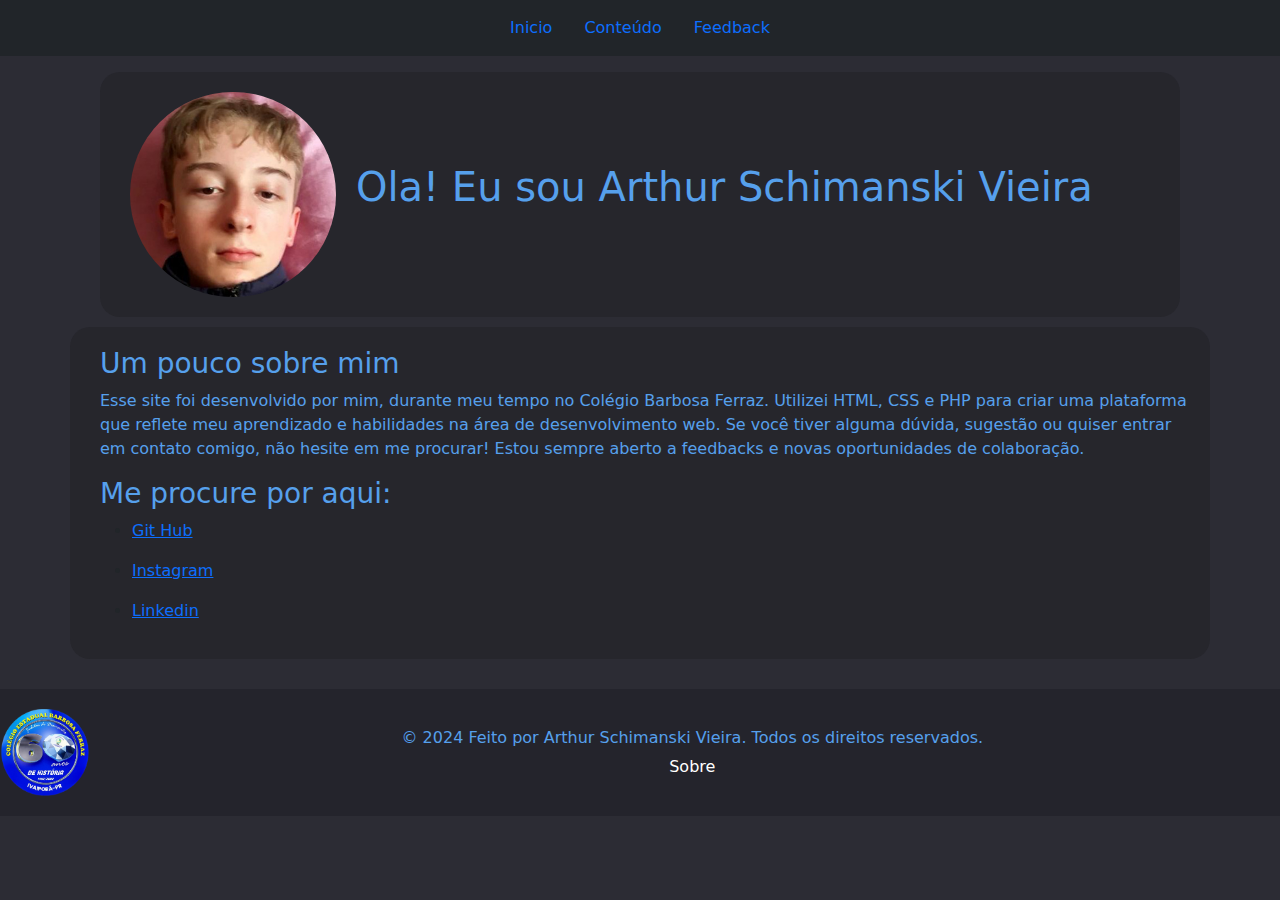
<file: sobre.html>
<!DOCTYPE html>
<html lang="pt-br">

<head>
    <meta charset="UTF-8">
    <meta name="viewport" content="width=device-width, initial-scale=1.0">
    <title>Resumo</title>
    <link href="https://cdn.jsdelivr.net/npm/bootstrap@5.3.3/dist/css/bootstrap.min.css" rel="stylesheet"
        integrity="sha384-QWTKZyjpPEjISv5WaRU9OFeRpok6YctnYmDr5pNlyT2bRjXh0JMhjY6hW+ALEwIH" crossorigin="anonymous">
    <script defer src="https://cdn.jsdelivr.net/npm/bootstrap@5.3.3/dist/js/bootstrap.bundle.min.js"
        integrity="sha384-YvpcrYf0tY3lHB60NNkmXc5s9fDVZLESaAA55NDzOxhy9GkcIdslK1eN7N6jIeHz"
        crossorigin="anonymous"></script>
    <link rel="stylesheet" href="style.css">

    <style>
        .container-icon {
            background-color: #26262c;
            padding: 20px;
            padding-left: 30px;
            border-radius: 20px;
            display: flex; /* Para alinhar os itens lado a lado */
            align-items: center; /* Centraliza verticalmente */
            margin-bottom: 10px;
            margin-left: 100px;
            margin-right: 100px;
        }

        .container{
            background-color: #26262c;
            padding: 20px;
            padding-left: 30px;
            margin-bottom: 30px;
            border-radius: 20px;
        }

    </style>
</head>

<body>
    <nav class="navbar bg-dark fixed-top justify-content-center ">
        <ul class="nav justify-content-center text-justify">
            <li class="nav-item">
                <a class="nav-link" href="index.html">Inicio</a>
            </li>
            <li class="nav-item">
                <a class="nav-link active" aria-current="page" href="conteudo.html">Conteúdo</a>
            </li>
            <li class="nav-item">
                <a class="nav-link" href="feedback.php">Feedback</a>
            </li>
        </ul>
    </nav>
    <br>
    <br>
    <br>

    <div class="container-icon">
        <img class="perfil" src="img/ftperfil.jpeg" alt="foto de perfil">
        <p class="pzin">Ola! Eu sou Arthur Schimanski Vieira</p>
    </div>

    

    <div class="container">
        <h3 class="titulo">Um pouco sobre mim </h3>
        <p>Esse site foi desenvolvido por mim, durante meu tempo no Colégio Barbosa Ferraz. Utilizei HTML, CSS e PHP para criar uma plataforma que reflete meu aprendizado e habilidades na área de desenvolvimento web. Se você tiver alguma dúvida, sugestão ou quiser entrar em contato comigo, não hesite em me procurar! Estou sempre aberto a feedbacks e novas oportunidades de colaboração.</p>
        
        <h3 class="titulo">Me procure por aqui:</h3>
        <ul>
            <li>
                <a href="https://github.com/Arhttt" target="_blank">Git Hub</a>
            </li>
        </ul>
        <ul>
            <li>
                <a href="https://www.instagram.com/arhtt_" target="_blank">Instagram</a>
            </li>
        </ul>
        <ul>
            <li>
                <a href="https://www.linkedin.com/in/arthur-vieira-164a112a0/" target="_blank">Linkedin</a>
            </li>
        </ul>
    </div>

    
    

    

    <footer class="footer">
        <div class="footer-content">
            <img class="logo" src="img/logo.png" alt="Logo do Barbosa">
            <div class="footer-text">
                <p>&copy; 2024 Feito por Arthur Schimanski Vieira. Todos os direitos reservados.</p>
                <div class="footer-links">
                    <a href="sobre.html">Sobre</a>
                </div>
            </div>
        </div>
    </footer>
</body>

</html>
</file>
<file: style.css>
body {
    margin: 0;
    background-color: #2c2c34
}

.img {
  width: 30rem;
}

.pzin{
  font-size: 40px;
  
}
  
.perfil{
  width: 20%;
  border-radius: 150px;
  margin-right: 20px; /* Espaçamento entre a imagem e o texto */
}

.logo{
  width: 7%; /* Tamanho da logo */
  margin-right: 15px; /* Espaço à direita da logo */
}

.titulo {
    color: #56a0ec;
}

#title {
  font-size: 1px;
  color: #56a0ec;
}

p {
    color: #56a0ec;
}

.justificado {
  text-align: justify;
}

.card-inline {
    display: inline-block;
    margin-right: 15px; /* Espaço entre cartões */
    vertical-align: top; /* Alinha os cartões no topo */   
}

.content {
    min-height: 100vh; /* Garante que o conteúdo ocupe pelo menos a altura da tela */
    padding-bottom: 60px; /* Espaçamento para o footer */
}
.footer {
  background-color: #24242c; /* Cor de fundo do footer */
  color: #ffffff; /* Cor do texto */
  padding: 20px 0; /* Espaçamento vertical */
  display: flex; /* Usar flexbox para layout */
  align-items: center; /* Centraliza verticalmente */
}
.footer a {
    color: #ffffff; /* Cor dos links */
    text-decoration: none; /* Remove sublinhado dos links */
    margin: 0 10px; /* Espaçamento entre links */
}
.footer a:hover {
    text-decoration: underline; /* Sublinha os links ao passar o mouse */
}
.footer p {
    margin: 0; /* Remove margens dos parágrafos */
    
}

.footer-text {
  flex: 1; /* Faz o texto ocupar o espaço restante */
  text-align: center; /* Centraliza o texto */
}

.footer-links {
  margin-top: 5px; /* Espaçamento acima dos links */
}

.footer-links a {
  color: #ffffff; /* Cor dos links */
  text-decoration: none; /* Remove sublinhado dos links */
  margin: 0 10px; /* Espaçamento entre links */
}

.footer-links a:hover {
  text-decoration: underline; /* Sublinha os links ao passar o mouse */
}

.footer-content {
  display: flex; /* Flexbox para o conteúdo do rodapé */
  align-items: center; /* Centraliza verticalmente */
  width: 100%; /* Garante que o conteúdo ocupe a largura total */
}

.popup {
    position: relative;
    width: 320px;
    height: fit-content;
    background: #FFFFFF;
    box-shadow: 0px 187px 75px rgba(0, 0, 0, 0.01), 0px 105px 63px rgba(0, 0, 0, 0.05), 0px 47px 47px rgba(0, 0, 0, 0.09), 0px 12px 26px rgba(0, 0, 0, 0.1), 0px 0px 0px rgba(0, 0, 0, 0.1);
    border-radius: 13px;
  }
  
  .form {
    display: flex;
    flex-direction: column;
    align-items: flex-start;
    padding: 20px;
    gap: 20px;
  }
  
  .icon {
    display: flex;
    align-items: center;
    justify-content: center;
    width: 60px;
    height: 60px;
    background: #ECF1FD;
    box-shadow: 0px 0.5px 0.5px #EFEFEF, 0px 1px 0.5px rgba(239, 239, 239, 0.5);
    border-radius: 5px;
  }
  
  .note {
    display: flex;
    flex-direction: column;
    gap: 8px;
  }
  
  .title { 
    font-style: normal;
    font-weight: 700;
    font-size: 17px;
    line-height: 24px;
    color: #56a0ec;
  }
  
  .subtitle {
    font-style: normal;
    font-weight: 600;
    font-size: 13px;
    line-height: 18px;
    color: #5F5D6B;
  }
  
  .input_field {
    width: 100%;
    height: 42px;
    padding: 0 0 0 12px;
    border-radius: 5px;
    outline: none;
    border: 1px solid #e5e5e5;
    filter: drop-shadow(0px 1px 0px #efefef)
      drop-shadow(0px 1px 0.5px rgba(239, 239, 239, 0.5));
    transition: all 0.3s cubic-bezier(0.15, 0.83, 0.66, 1);
  }
  
  .input_field:focus {
    border: 1px solid transparent;
    box-shadow: 0px 0px 0px 1px #2B2B2F;
    background-color: transparent;
  }
  
  .form button.submit {
    display: flex;
    flex-direction: row;
    justify-content: center;
    align-items: center;
    padding: 10px 18px;
    gap: 10px;
    width: 100%;
    height: 42px;
    background: linear-gradient(180deg, #4480FF 0%, #115DFC 50%, #0550ED 100%);
    box-shadow: 0px 0.5px 0.5px #EFEFEF, 0px 1px 0.5px rgba(239, 239, 239, 0.5);
    border-radius: 5px;
    border: 0;
    font-style: normal;
    font-weight: 600;
    font-size: 12px;
    line-height: 15px;
    color: #ffffff;
  }
      
  

iframe {
  border: white solid;
}

hr{
  border: none; /* Remove a borda padrão */
  height: 4px; /* Define a espessura */
  background-color: #56a0ec; /* Define a cor da linha */
  margin: 20px 0; /* Define margem acima e abaixo */
}



/* Formulario do feedback */
.form-container {
  width: 400px;
  background: linear-gradient(#212121, #212121) padding-box,
              linear-gradient(145deg, transparent 35%,#56a0ec, #40c9ff) border-box;
  border: 2px solid transparent;
  padding: 32px 24px;
  font-size: 14px;
  font-family: inherit;
  color: white;
  display: flex;
  flex-direction: column;
  gap: 20px;
  box-sizing: border-box;
  border-radius: 16px;
  background-size: 200% 100%;
  animation: gradient 5s ease infinite;
}

@keyframes gradient {
  0% {
    background-position: 0% 50%;
  }

  50% {
    background-position: 100% 50%;
  }

  100% {
    background-position: 0% 50%;
  }
}

.form-container button:active {
  scale: 0.95;
}

.form-container .form {
  display: flex;
  flex-direction: column;
  gap: 20px;
}

.form-container .form-group {
  display: flex;
  flex-direction: column;
  gap: 2px;
}

.form-container .form-group label {
  display: block;
  margin-bottom: 5px;
  color: #717171;
  font-weight: 600;
  font-size: 12px;
}

.form-container .form-group input {
  width: 100%;
  padding: 12px 16px;
  border-radius: 8px;
  color: #fff;
  font-family: inherit;
  background-color: transparent;
  border: 1px solid #414141;
}

.form-container .form-group textarea {
  width: 100%;
  padding: 12px 16px;
  border-radius: 8px;
  resize: none;
  color: #fff;
  height: 96px;
  border: 1px solid #414141;
  background-color: transparent;
  font-family: inherit;
}

.form-container .form-group input::placeholder {
  opacity: 0.5;
}

.form-container .form-group input:focus {
  outline: none;
  border-color: #56a0ec;
}

.form-container .form-group textarea:focus {
  outline: none;
  border-color: #56a0ec;
}

.form-container .form-submit-btn {
  display: flex;
  align-items: flex-start;
  justify-content: center;
  align-self: flex-start;
  font-family: inherit;
  color: #717171;
  font-weight: 600;
  width: 40%;
  background: #313131;
  border: 1px solid #414141;
  padding: 12px 16px;
  font-size: inherit;
  gap: 8px;
  margin-top: 8px;
  cursor: pointer;
  border-radius: 6px;
}

.form-container .form-submit-btn:hover {
  background-color: #fff;
  border-color: #fff;
}
/* ------------------------------------------- */

.form-container-ctt {
  width: 400px;
  background: linear-gradient(#212121, #212121) padding-box,
              linear-gradient(145deg, transparent 35%,#56a0ec, #40c9ff) border-box;
  border: 2px solid transparent;
  padding: 32px 24px;
  font-size: 14px;
  font-family: inherit;
  color: white;
  display: flex;
  flex-direction: column;
  gap: 20px;
  box-sizing: border-box;
  border-radius: 16px;
  background-size: 200% 100%;
  animation: gradient 5s ease infinite;
}
</file>
